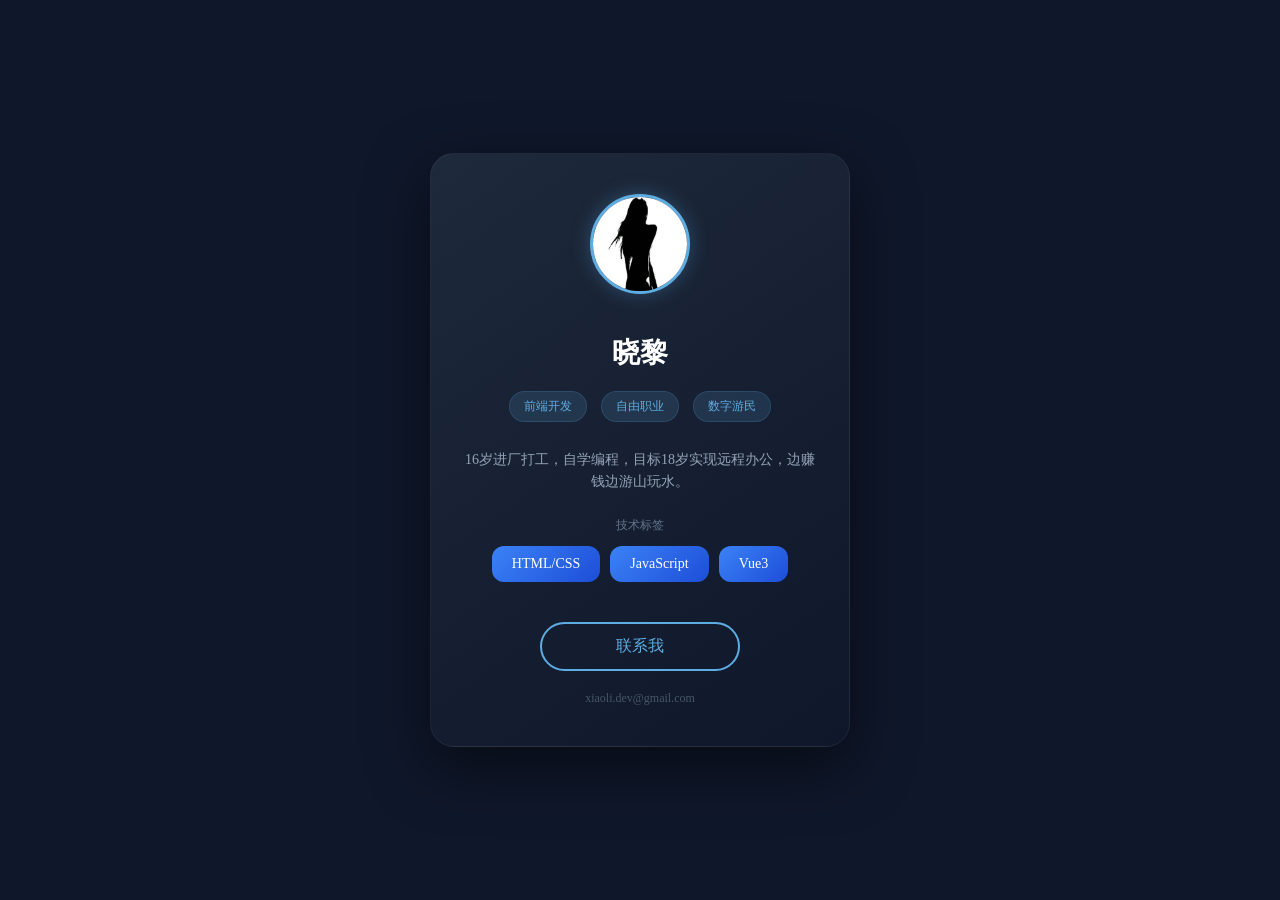
<file: index.html>
﻿<!DOCTYPE html>
<html lang="zh-CN">
<head>
  <meta charset="UTF-8">
  <meta name="viewport" content="width=device-width, initial-scale=1.0">
  <title>个人名片 - 晓黎</title>
  <style>
    * {
  margin: 0;
  padding: 0;
  box-sizing: border-box;
  font-family: '微软雅黑';
}

ul,
li {
  list-style: none;
}

a {
  text-decoration: none;
}

input,
button {
  outline: none;
}

    body {
      width: 100%;
      min-height: 100vh;
      background-color: #0f172a;
      padding: 20px;
      display: flex;
      justify-content: center;
      align-items: center;
    }

    .card {
      max-width: 420px;
      width: 100%;
      background: linear-gradient(145deg, #1e293b, #0f172a);
      border-radius: 24px;
      padding: 40px 30px;
      box-shadow: 0 20px 60px rgba(0, 0, 0, 0.5);
      border: 1px solid rgba(255, 255, 255, 0.05);
    }

    .header {
      text-align: center;
    }

    .Avatar {
      width: 100px;
      height: 100px;
      border-radius: 50%;
      margin-bottom: 20px;
      border: 3px solid #5DADE2;
      box-shadow: 0 0 20px rgba(93, 173, 226, 0.3);
      object-fit: cover;
    }

    .main .name {
      text-align: center;
      font-size: 28px;
      font-weight: 600;
      color: #fff;
      margin-top: 16px;
    }

    .main .desc {
      margin-top: 16px;
      text-align: center;
    }

    .main .desc span {
      font-size: 12px;
      font-weight: 400;
      color: #5DADE2;
      background-color: rgba(93, 173, 226, 0.15);
      padding: 6px 14px;
      border-radius: 20px;
      display: inline-block;
      box-shadow: 0 0 0 1px rgba(93, 173, 226, 0.3);
      margin: 4px 6px;
    }

    .main .desc2 {
      text-align: center;
      line-height: 1.6;
      font-size: 14px;
      color: #94a3b8;
      margin-top: 24px;
    }

    .desc3 {
      margin-top: 24px;
      text-align: center;
    }

    .desc3 .title {
      font-size: 12px;
      font-weight: 400;
      color: #64748b;
      text-align: center;
      margin-bottom: 12px;
    }

    .desc3 .tag-group {
      display: flex;
      justify-content: center;
      flex-wrap: wrap;
      gap: 10px;
    }

    .desc3 .tag {
      font-size: 14px;
      font-weight: 500;
      padding: 10px 20px;
      border-radius: 12px;
      background: linear-gradient(135deg, #3b82f6, #1d4ed8);
      color: #fff;
    }

    .footer {
      margin-top: 40px;
      text-align: center;
    }

    .footer .contact-btn {
      width: 200px;
      font-size: 16px;
      padding: 12px 0;
      color: #5DADE2;
      border-radius: 25px;
      border: 2px solid #5DADE2;
      transition: all 0.3s;
      background: transparent;
      cursor: pointer;
      font-family: inherit;
    }

    .footer .contact-btn:hover {
      background-color: #5DADE2;
      color: #fff;
    }

    .footer .contact-btn2 {
      margin-top: 20px;
      color: #475569;
      font-size: 12px;
    }
  </style>
</head>
<body>
  <div class="card">
    <header class="header">
      <img src="[data-uri]" alt="头像" class="Avatar">
    </header>
    <main class="main">
      <h1 class="name">晓黎</h1>
      <p class="desc">
        <span>前端开发</span>
        <span>自由职业</span>
        <span>数字游民</span>
      </p>
      <p class="desc2">16岁进厂打工，自学编程，目标18岁实现远程办公，边赚钱边游山玩水。</p>
    </main>
    <div class="desc3">
      <h2 class="title">技术标签</h2>
      <div class="tag-group">
        <span class="tag">HTML/CSS</span>
        <span class="tag">JavaScript</span>
        <span class="tag">Vue3</span>
      </div>
    </div>
    <footer class="footer">
      <button class="contact-btn">联系我</button>
      <p class="contact-btn2">xiaoli.dev@gmail.com</p>
    </footer>
  </div>
</body>
</html>
</file>
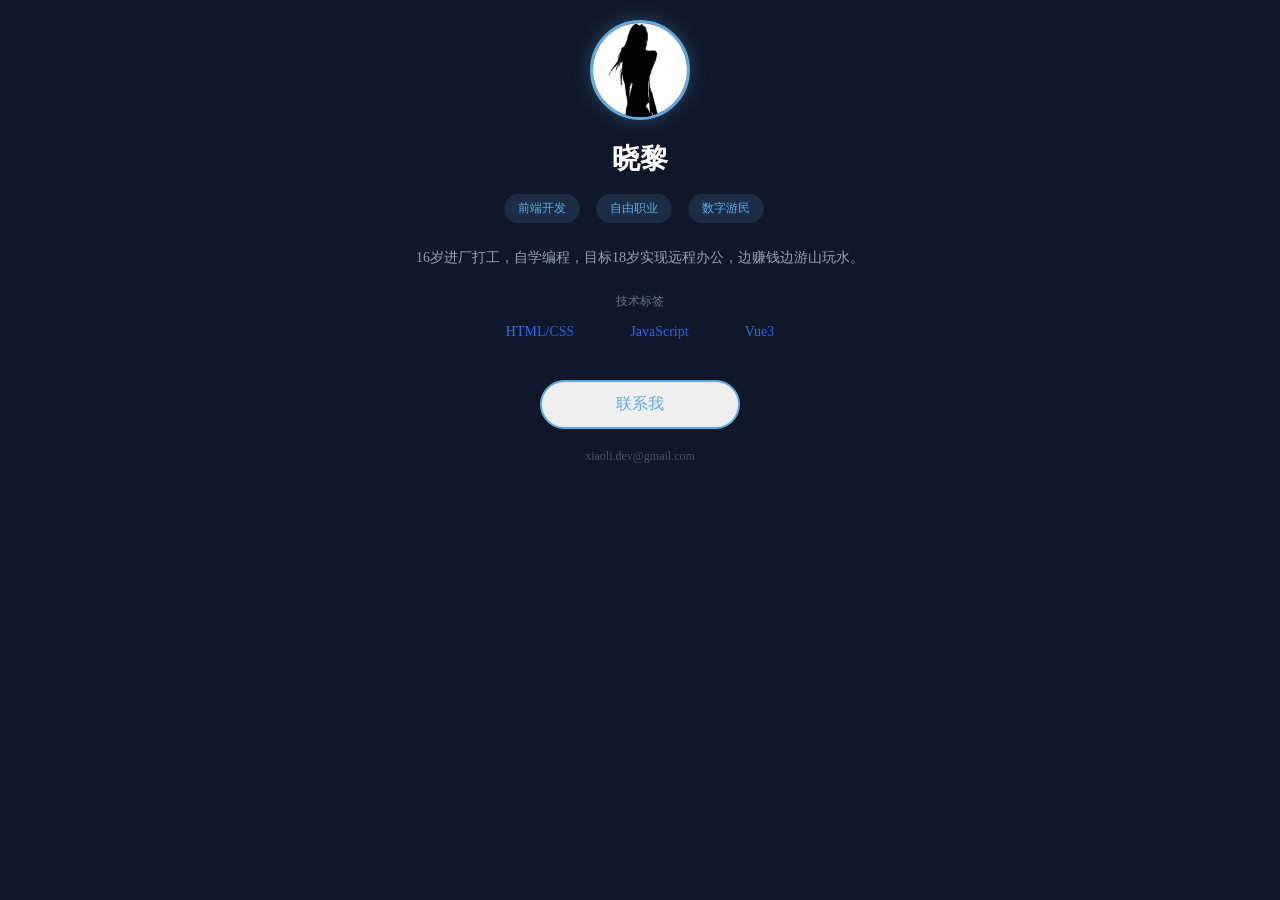
<file: 个人名片页.html>
<!DOCTYPE html>
<html lang="en">

<head>
  <meta charset="UTF-8">
  <meta name="viewport" content="width=device-width, initial-scale=1.0">
  <title>个人名片页</title>
  <style>
    /* 初始化 导入样式初始化.css */
    @import url(./样式初始化.css);

    body {
      width: 100%;
      background-color: #0f172a;
      padding: 20px;
    }

    .Avatar {
      width: 100px;
      height: 100px;
      border-radius: 50%;
      margin-bottom: 20px;
      border: 3px solid #5DADE2;
      box-shadow: 0 0 20px rgba(93, 173, 226, 0.3);
      margin: 0 auto;
    }

    .header {
      text-align: center;
    }

    .main .name {
      /* 主体居中 */
      text-align: center;
      font-size: 28px;
      font-weight: 600;
      color: #fff;
      margin-top: 16px;
    }

    .main .desc {
      margin-top: 16px;
      /* 文字居中 */
      text-align: center;
    }

    .main .desc span {
      font-size: 12px;
      font-weight: 400;
      color: #5DADE2;
      background-color: rgba(93, 173, 226, 0.15);
      padding: 6px 14px;
      border-radius: 20px;
      display: inline-block;
      box-shadow: 1px solid rgba(93, 173, 226, 0.3);
      margin-right: 12px;
    }

    .main .desc2 {
      /* 主体居中 */
      text-align: center;
      /* 文字居中 */
      line-height: 24px;
      /* 行高 */
      line-height: 1.6;
      font-size: 14px;
      color: #94a3b8;
      margin-top: 24px;
    }

    .desc3 {
      margin-top: 24px;
      /* 文字居中 */
      text-align: center;
    }

    .desc3 .title {
      font-size: 12px;
      font-weight: 400;
      color: #64748b;
      /* 文字居中 */
      text-align: center;
      margin-bottom: 12px;
    }

    .desc3 span {
      font-size: 14px;
      font-weight: 500;
      color: #ccc;
      margin-right: 12px;
      padding: 10px 20px;
      border-radius: 8px;
      background: linear-gradient(135deg, #3b82f6, #1d4ed8);
      -webkit-background-clip: text;
      background-clip: text;
      color: transparent;
    }

    .desc3 span:last-child {
      margin-right: 0;
    }

    .footer {
      /* 底部居中 */
      margin-top: 40px;
      /* 文字居中 */
      text-align: center;
      background-color: rgba(0, 0, 0, 0);
    }

    .footer .contact-btn {
      width: 200px;
      font-size: 16px;
      padding: 12px 0;
      color: #5DADE2;
      border-radius: 25px;
      border: 2px solid #5DADE2;
      transition: all 0.3s;
    }

    .footer .contact-btn:hover {
      background-color: #5DADE2;
      color: #fff;
    }

    .footer .contact-btn2 {
      margin-top: 20px;
      color: #475569;
      font-size: 12px;
    }
  </style>
</head>

<body>
  <!-- 头部 -->
  <header class="header">
    <img src="./晓黎头像.jpg" alt="头像" class="Avatar">
  </header>
  <!-- 主体 -->
  <main class="main">
    <h1 class="name">晓黎</h1>
    <p class="desc">
      <span>
        前端开发
      </span>
      <span>
        自由职业
      </span>
      <span>
        数字游民
      </span>
    </p>

    <p class="desc2">16岁进厂打工，自学编程，目标18岁实现远程办公，边赚钱边游山玩水。</p>
  </main>

  <!-- 技术标签标题 -->
  <div class="desc3">
    <h2 class="title">技术标签</h2>
    <span>HTML/CSS</span>
    <span>JavaScript</span>
    <span>Vue3</span>
  </div>

  <!-- 底部 -->
  <footer class="footer">
    <button class="contact-btn">联系我</button>
    <p class="contact-btn2">xiaoli.dev@gmail.com</p>
  </footer>



</body>

</html>
</file>
